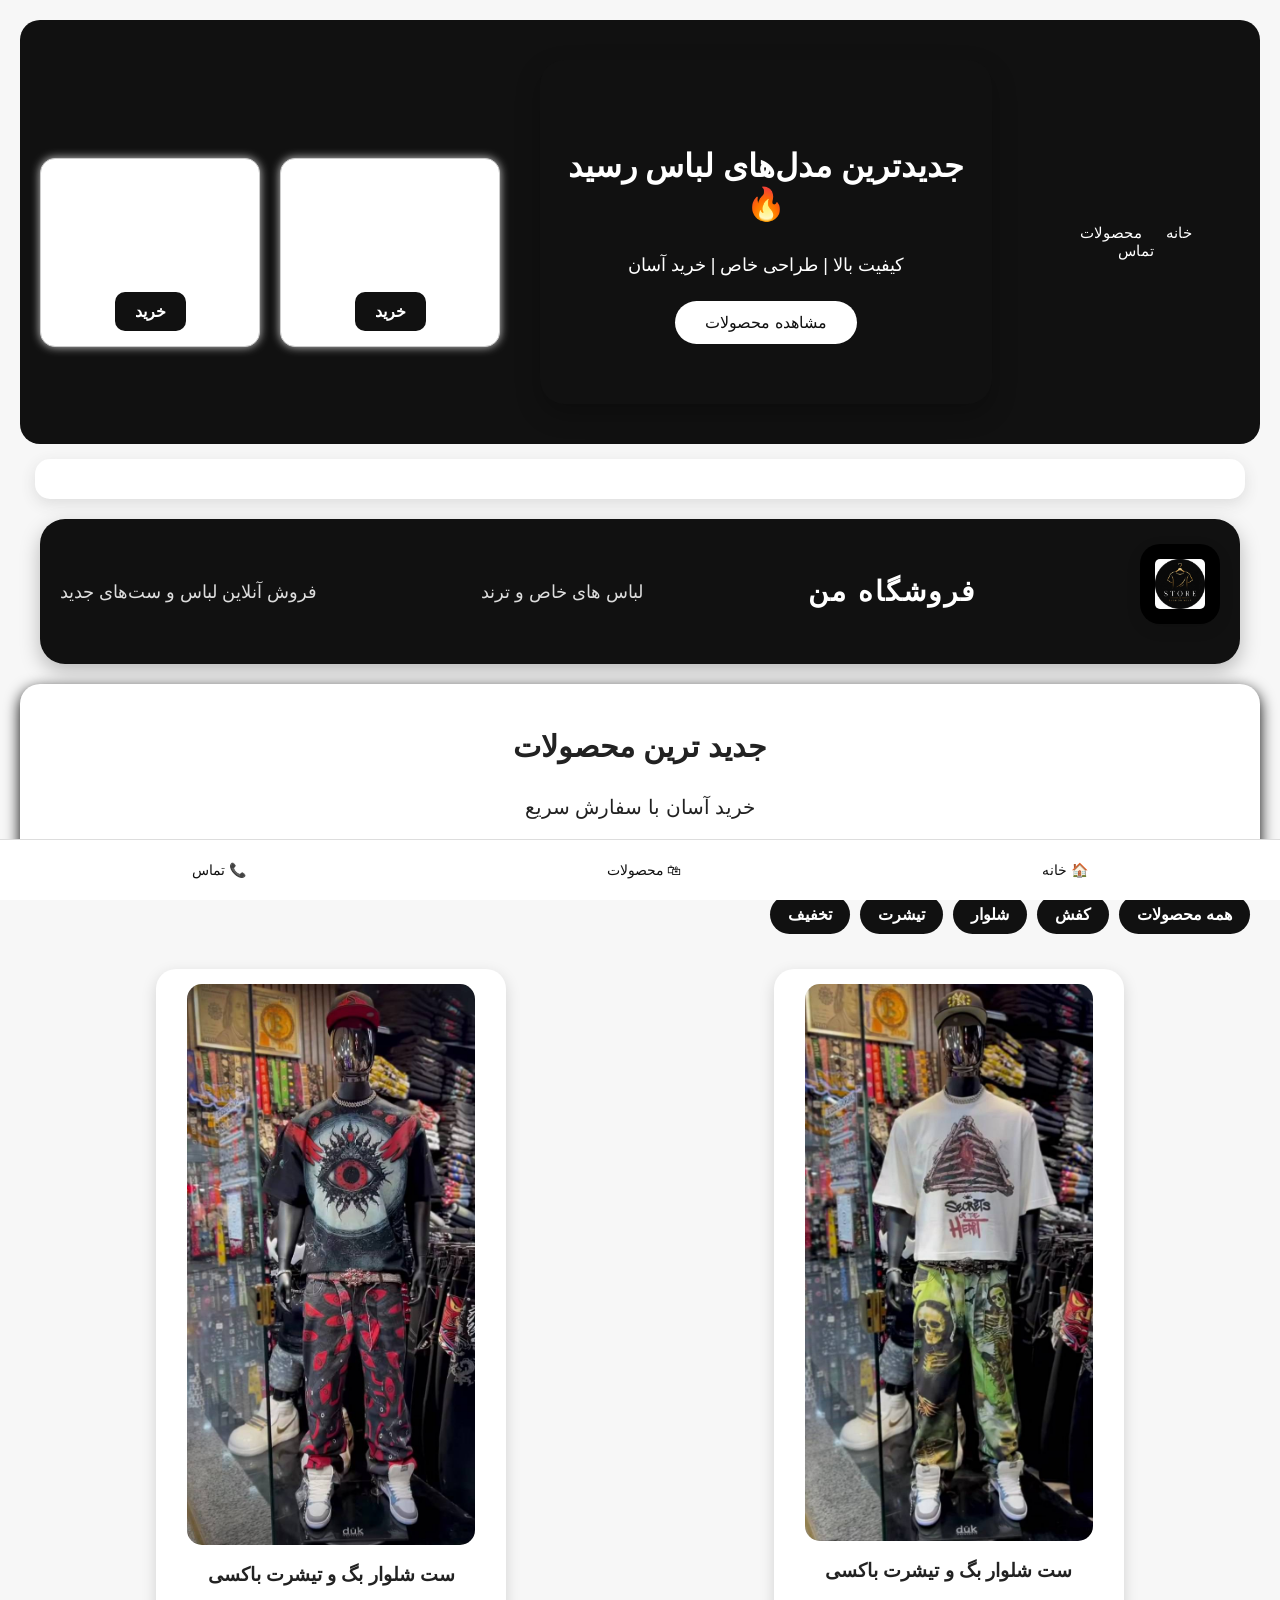
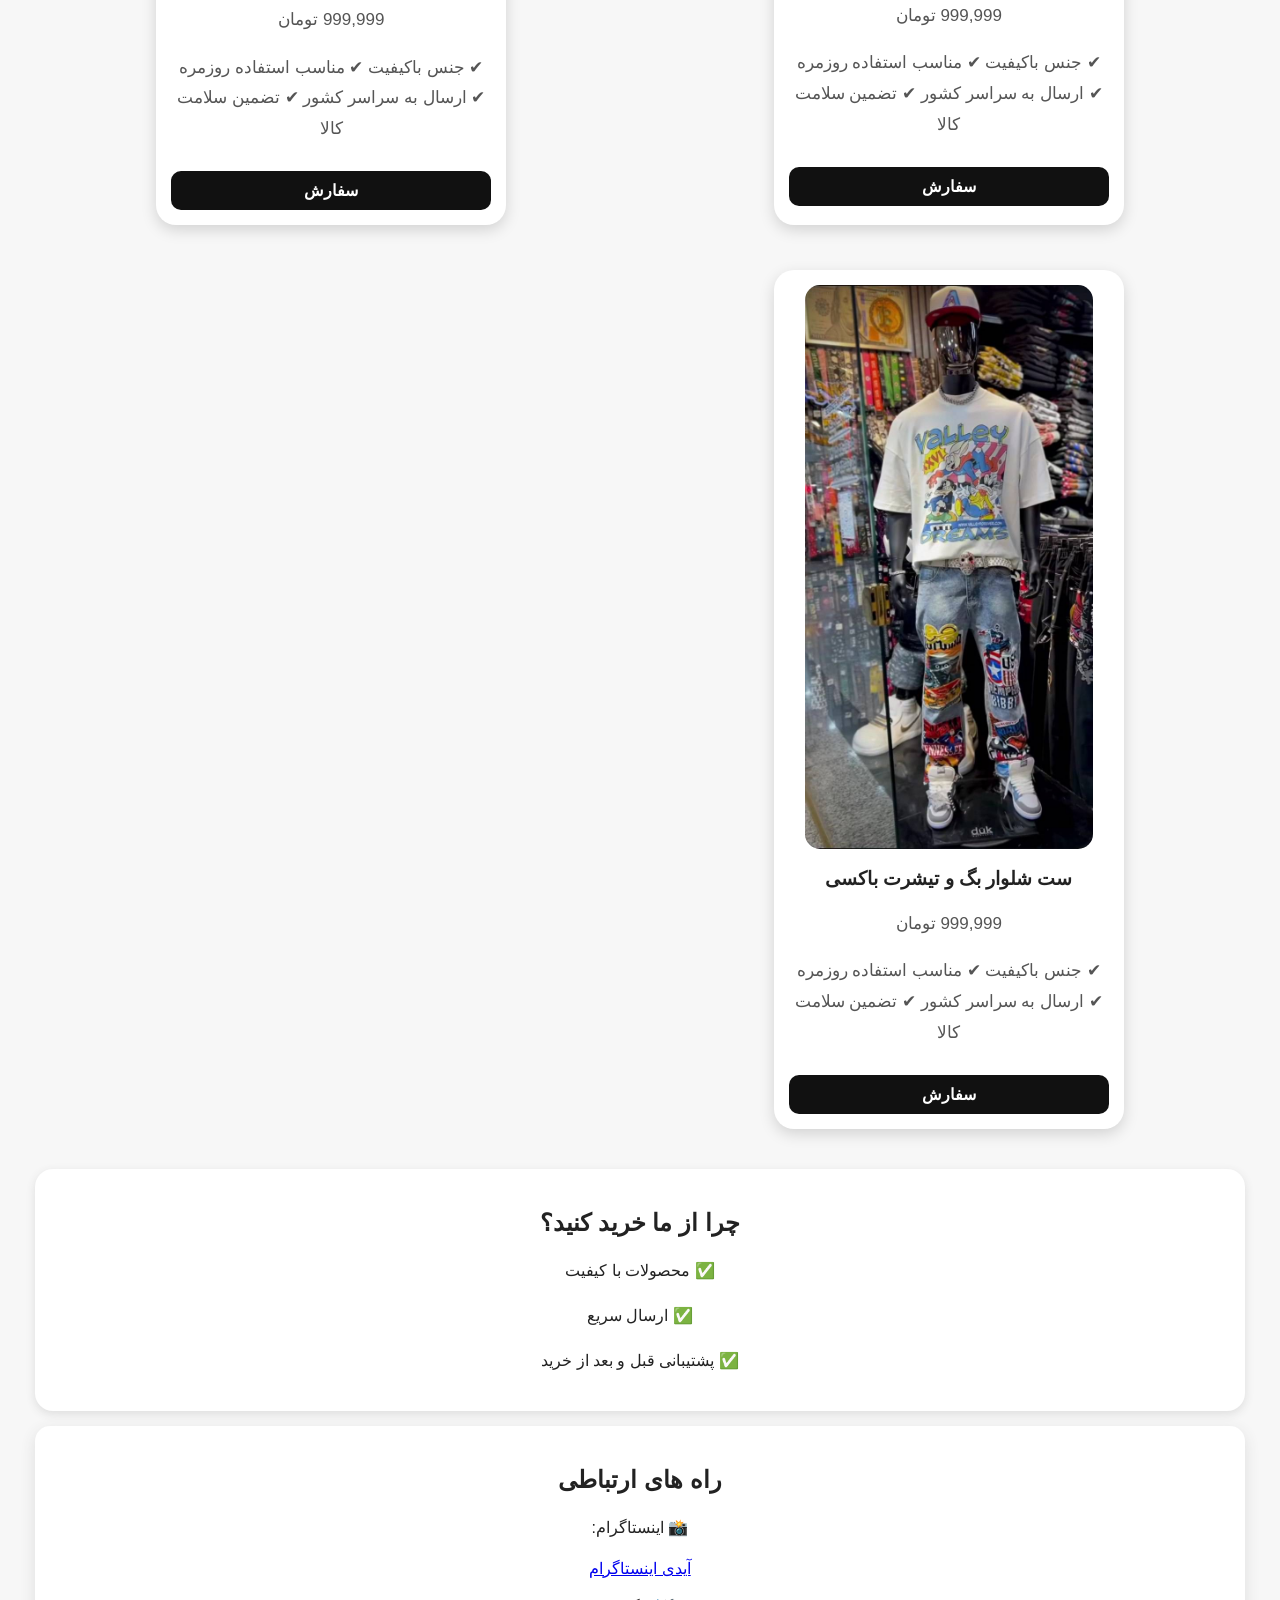
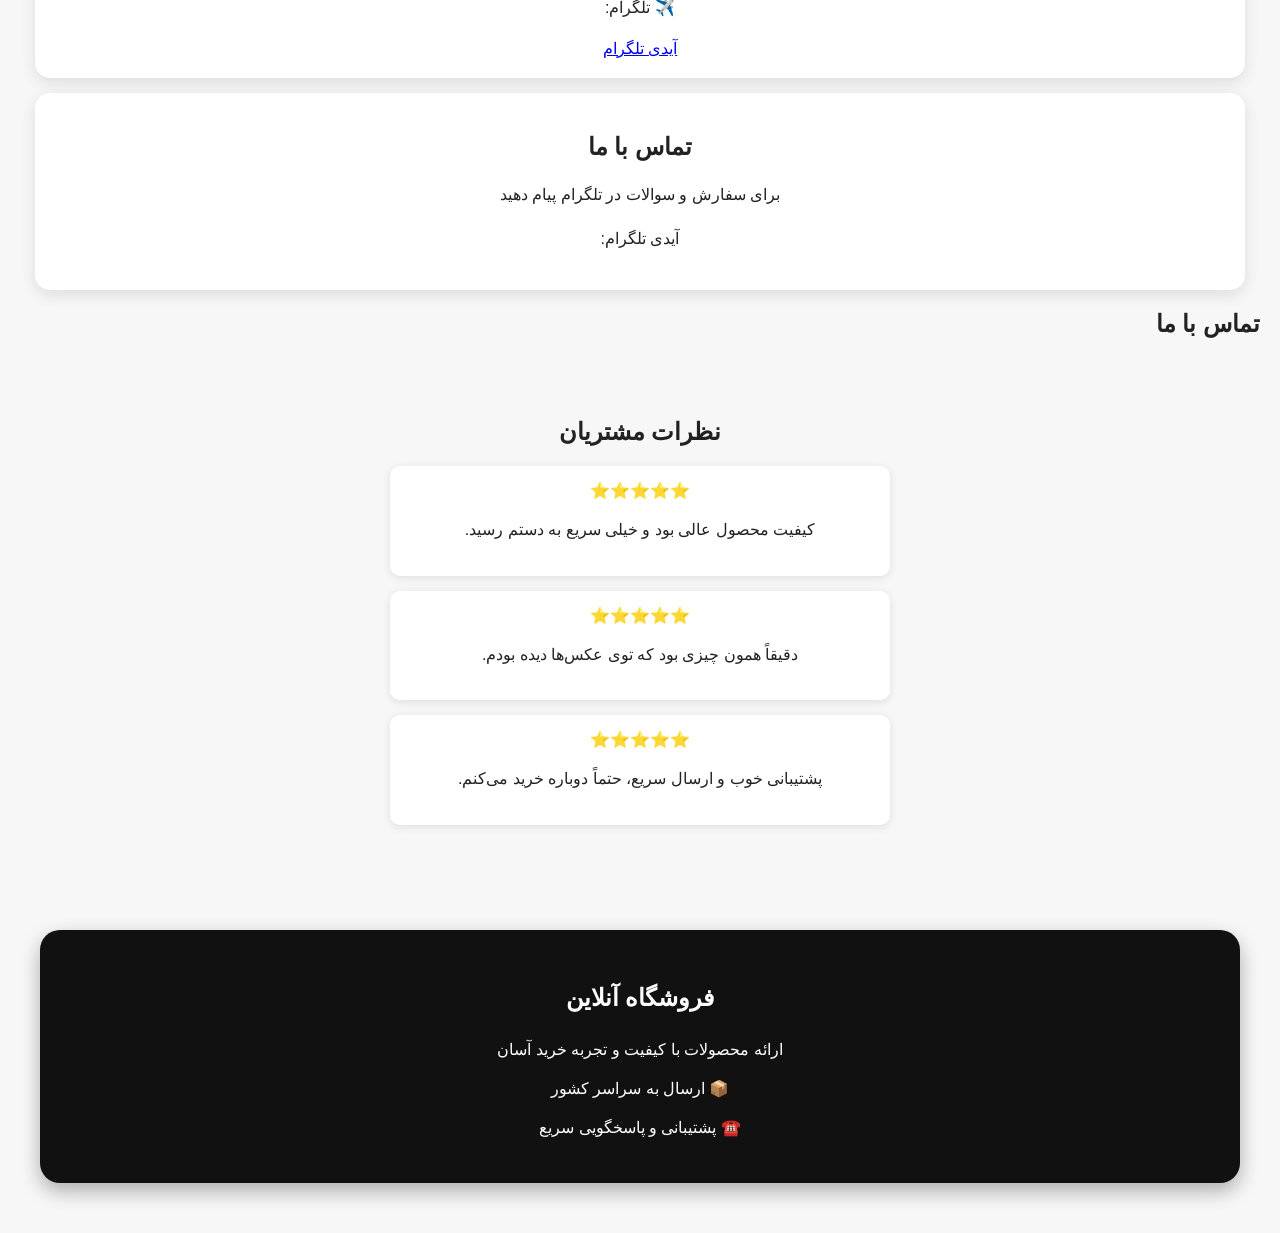
<file: index.html>
<!DOCTYPE html>
<html lang="fa" dir="rtl">

<head>
<meta charset="UTF-8">
<meta name="viewport" content="width=device-width, initial-scale=1.0">

<title>فروشگاه آنلاین</title>

<link rel="stylesheet" href="style.css">

</head>


<body>

    <header>

        <nav>
    <a href="#">خانه</a>
    <a href="#">محصولات</a>
    <a href="#">تماس</a>
</nav>

<section class="hero">

<h1>
جدیدترین مدل‌های لباس رسید 🔥
</h1>

<p>
کیفیت بالا | طراحی خاص | خرید آسان
</p>

<a href="#products">
مشاهده محصولات
</a>

</section>

<section class="cards">

    <div class="card">
        <h2>محصول اول</h2>
        <p>توضیحات محصول</p>
        <button onclick="alert('برای خرید تماس بگیرید')">خرید</button>
    </div>

    <div class="card">
        <h2>محصول دوم</h2>
        <p>توضیحات محصول</p>
        <button onclick="alert('برای خرید تماس بگیرید')">خرید</button>
    </div>

</section>

    
    
</header>

<section class="contact" id="contact"></section>

<header class="header">

<img class="logo" src="logo.png" alt="logo">

<h1>فروشگاه من</h1>

<p>لباس های خاص و ترند</p>

<p>
فروش آنلاین لباس و ست‌های جدید
</p>

</header>

<section class="products-banner">

<h2>
جدید ترین محصولات
</h2>

<p>
خرید آسان با سفارش سریع
</p>

</section>



<section class="categories">

<button>همه محصولات</button>
<button>کفش</button>
<button>شلوار</button>
<button>تیشرت</button>
<button>تخفیف</button>

</section>


<section class="products">


<div class="product">

<a href="product.html">
<img src="product1.jpg">
</a>

<h3>
ست شلوار  بگ و تیشرت باکسی
</h3>

<p>
999,999 تومان
</p>

<p>
✔ جنس باکیفیت

✔ مناسب استفاده روزمره

✔ ارسال به سراسر کشور

✔ تضمین سلامت کالا
</p>

<button onclick="order('ست شلوار بگ و تیشرت باکسی')">
سفارش
</button>

</div>



<div class="product">

<a href="product2.html">
<img src="product2.jpg">
</a>

<h3>
ست شلوار بگ و تیشرت باکسی
</h3>

<p>
999,999 تومان
</p>

<p>
✔ جنس باکیفیت

✔ مناسب استفاده روزمره

✔ ارسال به سراسر کشور

✔ تضمین سلامت کالا
</p>

<button onclick="order('ست شلوار بگ و تیشرت باکسی')">
سفارش
</button>

</div>



<div class="product">

<a href="product3.html">
<img src="product3.jpg">
</a>

<h3>
ست شلوار بگ و تیشرت باکسی
</h3>

<p>
999,999 تومان
</p>

<p>
✔ جنس باکیفیت

✔ مناسب استفاده روزمره

✔ ارسال به سراسر کشور

✔ تضمین سلامت کالا
</p>

<button onclick="order('ست شلوار بگ و تیشرت باکسی')">
سفارش
</button>

</div>


</section>

<section class="about">

<h2>
چرا از ما خرید کنید؟
</h2>

<p>
✅ محصولات با کیفیت
</p>

<p>
✅ ارسال سریع
</p>

<p>
✅ پشتیبانی قبل و بعد از خرید
</p>

</section>

<section class="contact">

<h2>
راه های ارتباطی
</h2>

<p>
📸 اینستاگرام:
</p>

<a href="https://instagram.com/seyedsepehr_orginal">
آیدی اینستاگرام
</a>

<p>
✈️ تلگرام:
</p>

<a href="https://t.me/آیدی_تلگرام">
آیدی تلگرام
</a>

</section>

<nav class="bottom-menu">

<a href="#">
🏠 خانه
</a>
<a href="#products">
🛍 محصولات
</a>
<a href="#contact">
📞 تماس
</a>
</nav>

<script src="script.js"></script>

<section class="contact">

<h2>
    تماس با ما
</h2>

<p>
برای سفارش و سوالات در تلگرام پیام دهید
</p>

<p>
آیدی تلگرام: 
</p>

</section>

<section id="contact">

    <h2>تماس با ما</h2>

</section>

<section class="reviews">

<h2>نظرات مشتریان</h2>

<div class="review">
⭐⭐⭐⭐⭐
<p>کیفیت محصول عالی بود و خیلی سریع به دستم رسید.</p>
</div>

<div class="review">
⭐⭐⭐⭐⭐
<p>دقیقاً همون چیزی بود که توی عکس‌ها دیده بودم.</p>
</div>

<div class="review">
⭐⭐⭐⭐⭐
<p>پشتیبانی خوب و ارسال سریع، حتماً دوباره خرید می‌کنم.</p>
</div>

</section>

<footer class="footer">

<h3>فروشگاه آنلاین</h3>

<p>
ارائه محصولات با کیفیت و تجربه خرید آسان
</p>

<p>
📦 ارسال به سراسر کشور
</p>

<p>
☎️ پشتیبانی و پاسخگویی سریع
</p>

</footer>
    
</body>

</html>
</file>
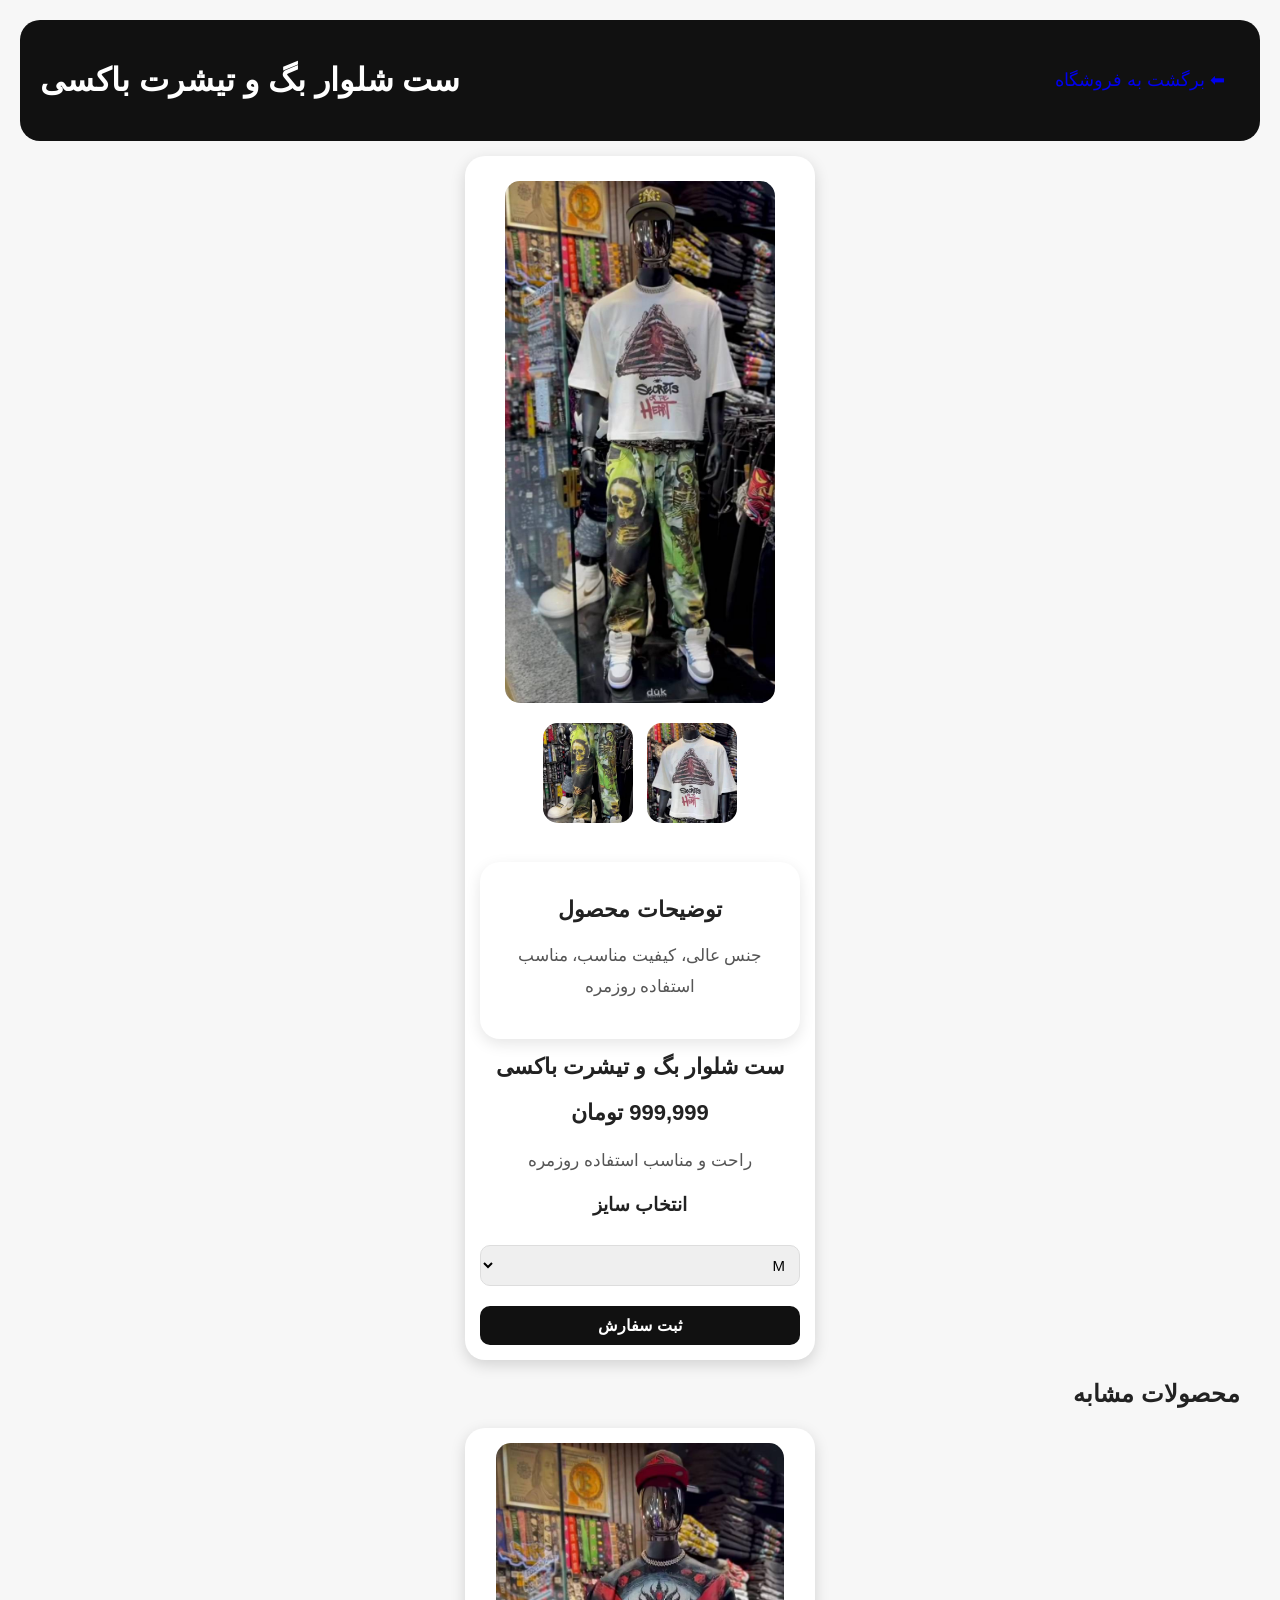
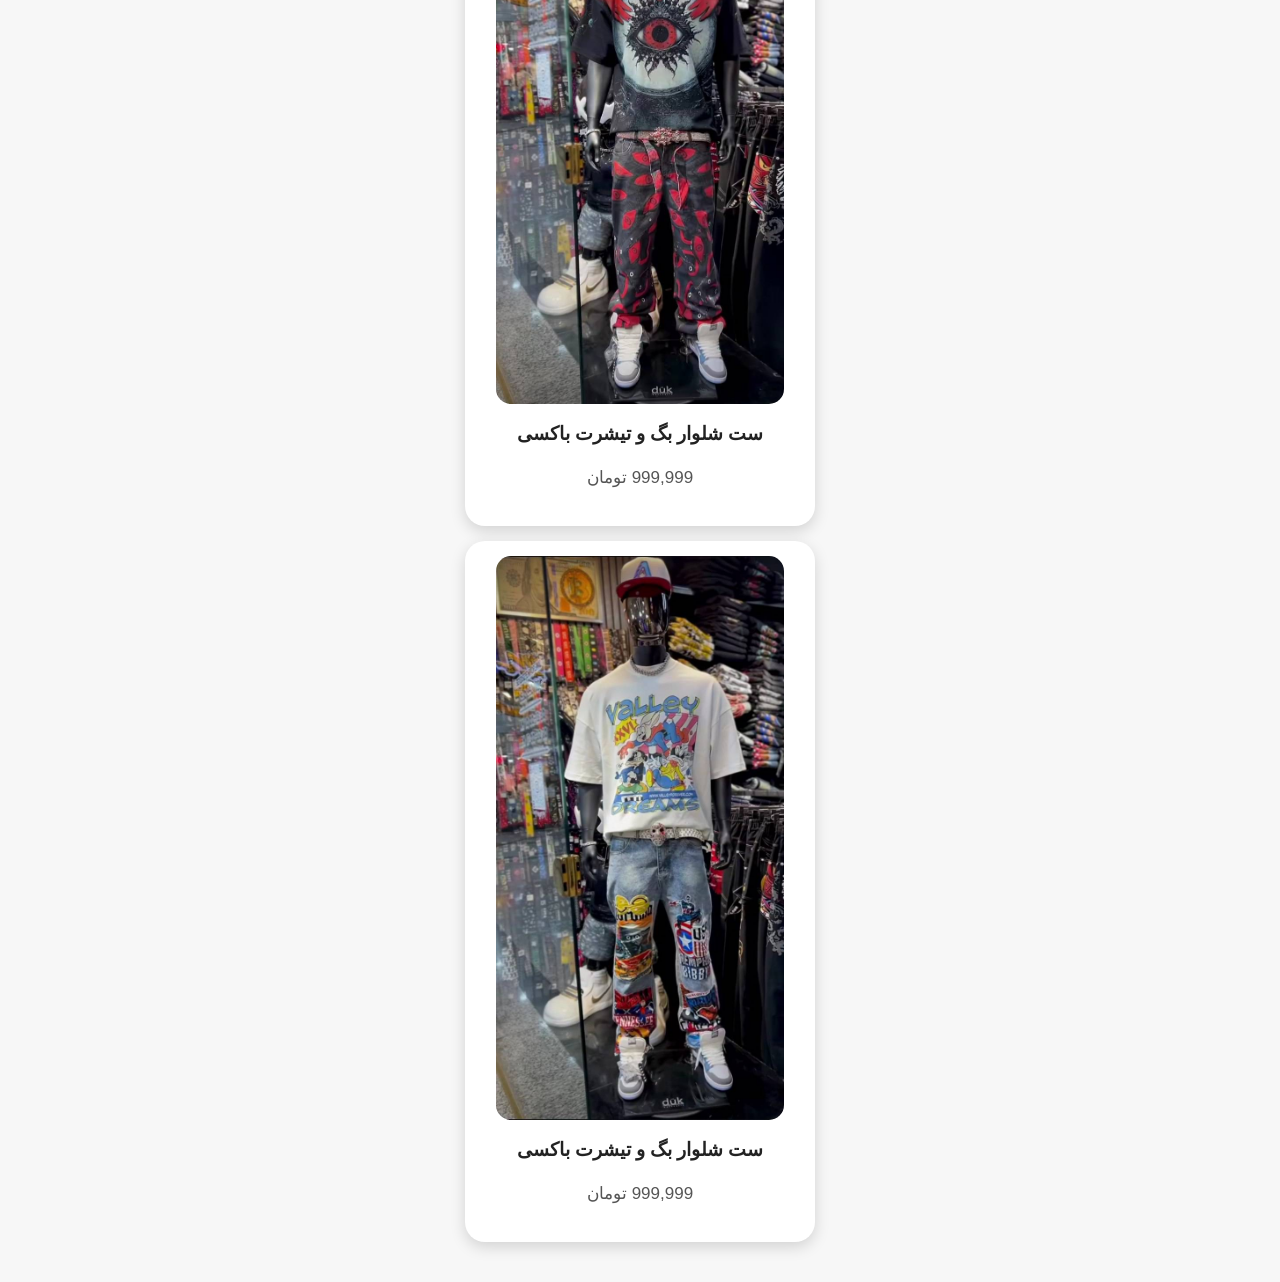
<file: product.html>
<!DOCTYPE html>
<html lang="fa" dir="rtl">

<head>

<meta charset="UTF-8">
<meta name="viewport" content="width=device-width, initial-scale=1.0">

<title>محصول</title>

<link rel="stylesheet" href="style.css">

</head>

<body>

<header>

<a class="back" href="index.html">
⬅ برگشت به فروشگاه
</a>

<h1>
ست شلوار بگ و تیشرت باکسی
</h1>

</header>

<section class="product">

<div class="gallery">

<img src="product1.jpg" id="mainImage">

<div class="thumbs">

<img src="product1-2.jpg" onclick="changeImage(this.src)">

<img src="product1-3.jpg" onclick="changeImage(this.src)">

</div>

</div>

<div class="description">

<h2>
توضیحات محصول
</h2>

<p>
جنس عالی، کیفیت مناسب، مناسب استفاده روزمره
</p>

</div>

</div>

<h2>
ست شلوار بگ و تیشرت باکسی
</h2>

<div class="price">

999,999 تومان

</div>

<p>
راحت و مناسب استفاده روزمره
</p>

<h3>
انتخاب سایز
</h3>

<select id="size">

<option>M</option>

<option>L</option>

<option>XL</option>

<option>XXL</option>

<option>XXXL</option>

</select>

<a href="https://t.me/" target="_blank">
<button>ثبت سفارش</button>
</a>

</section>

<section class="similar">

<h2>
محصولات مشابه
</h2>


<div class="product">

<a href="product2.html">
<img src="product2.jpg">
</a>

<h3>
ست شلوار بگ و تیشرت باکسی
</h3>

<p>
999,999 تومان
</p>

</div>


<div class="product">

<a href="product3.html">
<img src="product3.jpg">
</a>

<h3>
ست شلوار بگ و تیشرت باکسی
</h3>

<p>
999,999 تومان
</p>

</div>


</section>

<script src="script.js"></script>

<script>

function changeImage(image){

document.getElementById("mainImage").src = image;

}

</script>

</body>

</html>
</file>
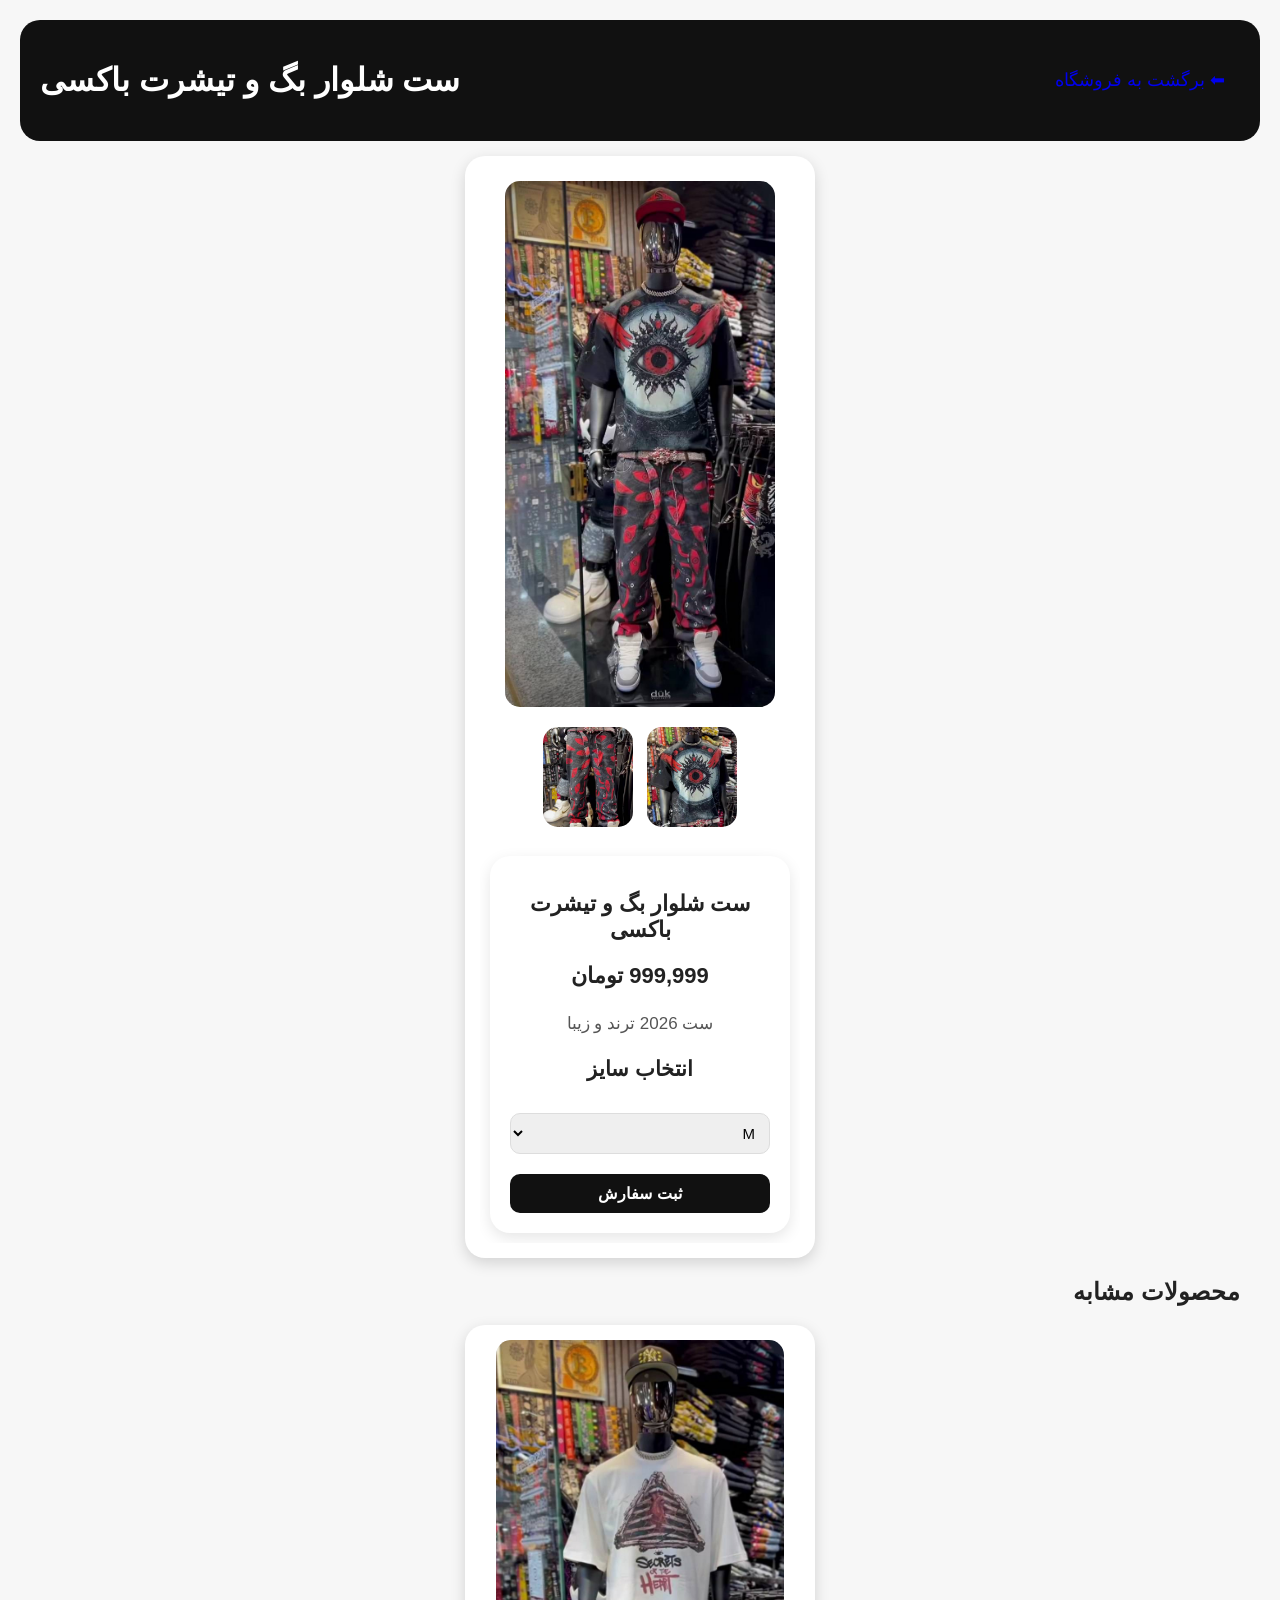
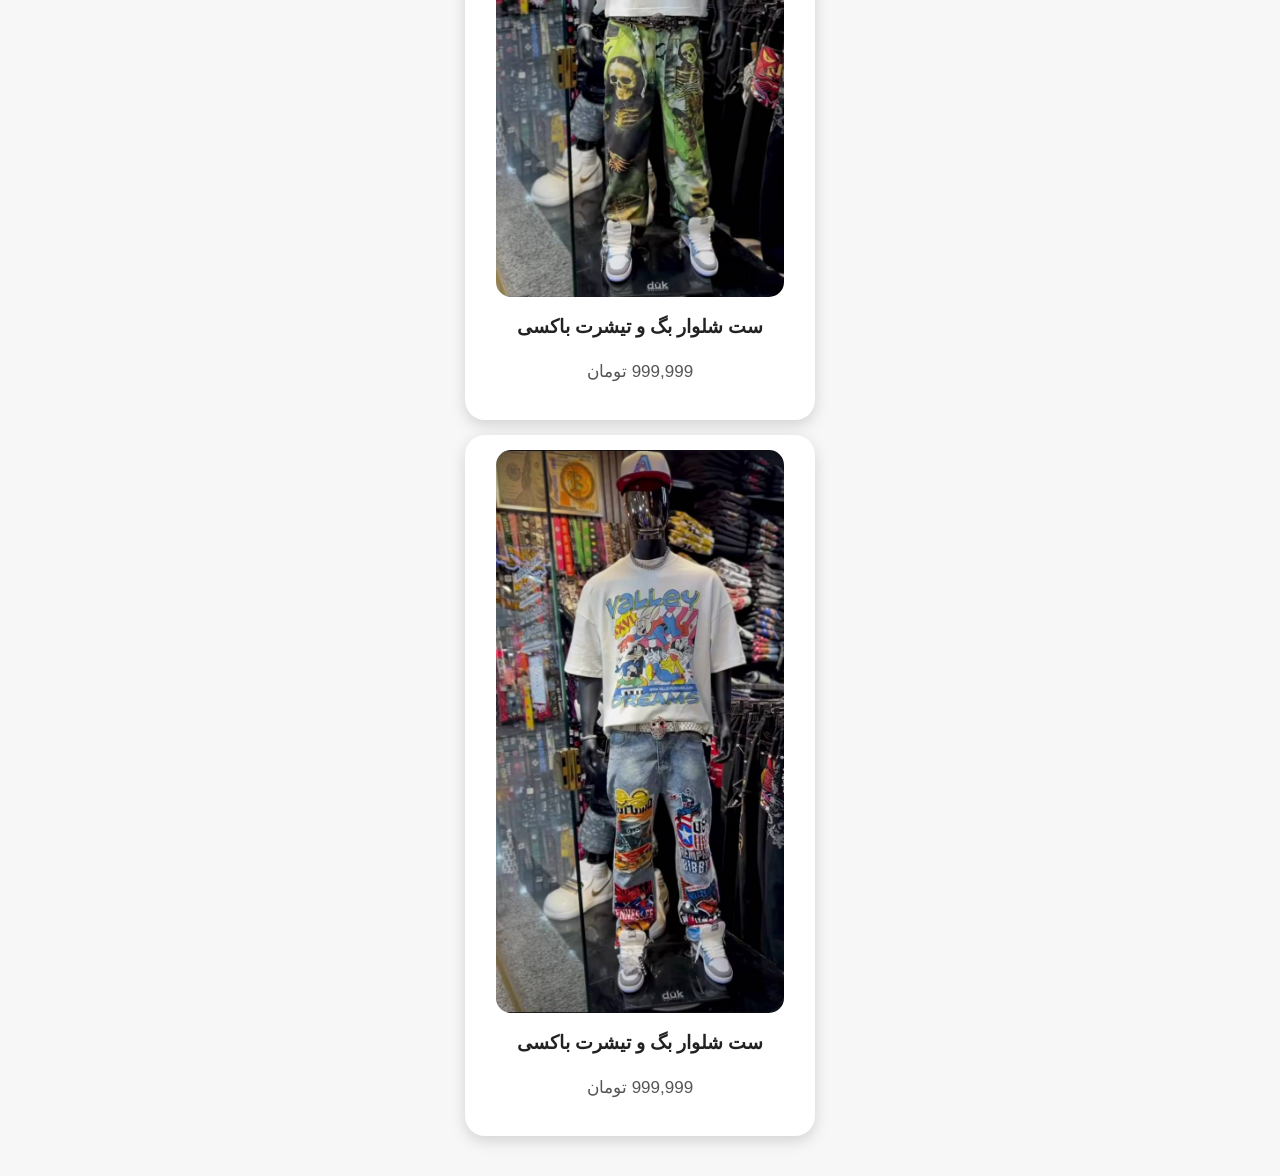
<file: product2.html>
<!DOCTYPE html>
<html lang="fa" dir="rtl">

<head>

<meta charset="UTF-8">
<meta name="viewport" content="width=device-width, initial-scale=1.0">

<title>محصول</title>

<link rel="stylesheet" href="style.css">

</head>

<body>

<header>

<a class="back" href="index.html">
⬅ برگشت به فروشگاه
</a>

<h1>
ست شلوار بگ و تیشرت باکسی
</h1>

</header>

<section class="product">

<div class="gallery">

<img src="product2.jpg"
id="mainImage">

<div class="thumbs">

<img src="product2-2.jpg"
onclick="changeImage(this.src)">

<img src="product2-3.jpg" 
onclick="changeImage(this.src)">

</div>

<div class="description">

<h2>
ست شلوار بگ و تیشرت باکسی
</h2>

<div class="price">

999,999 تومان

</div>

<p>
ست 2026 ترند و زیبا
</p>

<h3>
انتخاب سایز
</h3>

<select id="size">

<option>M</option>

<option>L</option>

<option>XL</option>

<option>XXL</option>

<option>XXXL</option>

</select>

<a href="https://t.me/" target="_blank">
<button>ثبت سفارش</button>
</a>

</section>

<section class="similar">

<h2>
محصولات مشابه
</h2>


<div class="product">

<a href="product.html">
<img src="product1.jpg">
</a>

<h3>
ست شلوار بگ و تیشرت باکسی
</h3>

<p>
999,999 تومان
</p>

</div>


<div class="product">

<a href="product3.html">
<img src="product3.jpg">
</a>

<h3>
ست شلوار بگ و تیشرت باکسی
</h3>

<p>
999,999 تومان
</p>

</div>

</section>

<script src="script.js"></script>

<script>

function changeImage(image){

document.getElementById("mainImage").src = image;

}


</script>

</body>

</html>
</file>
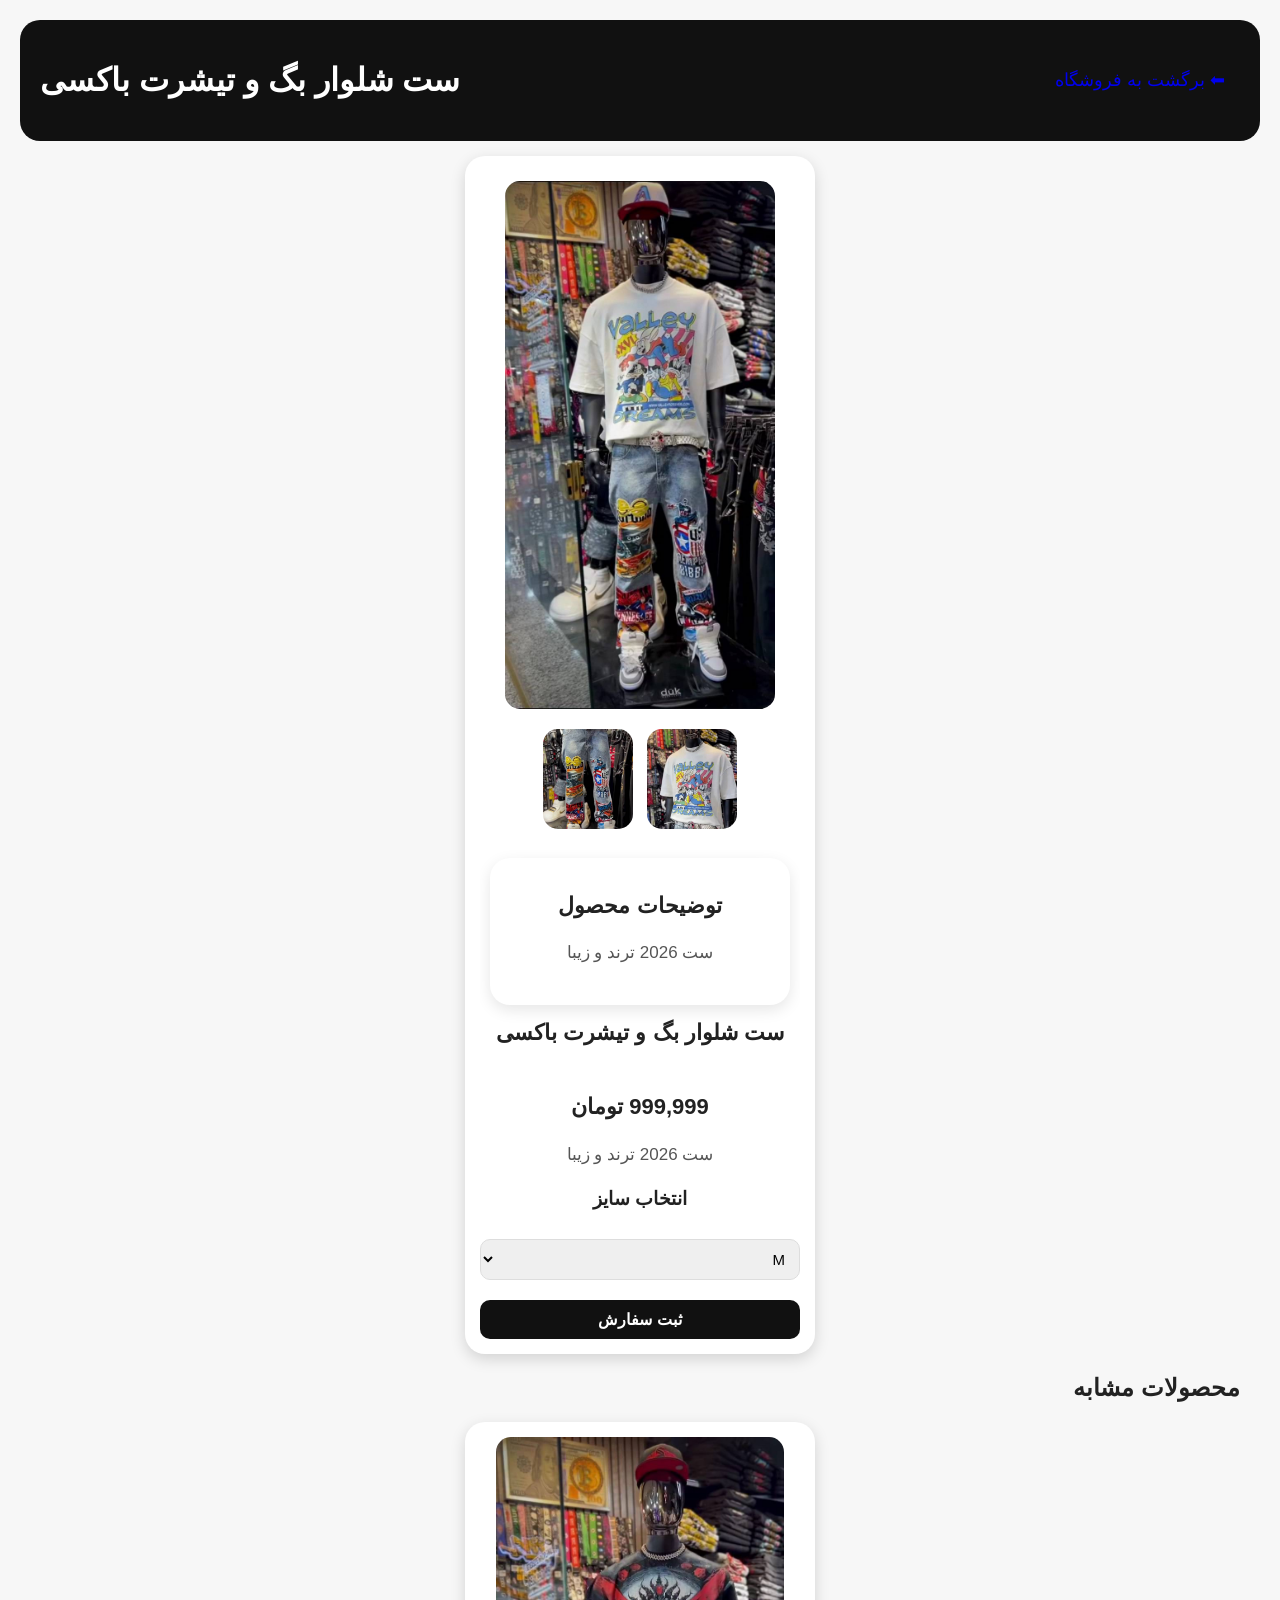
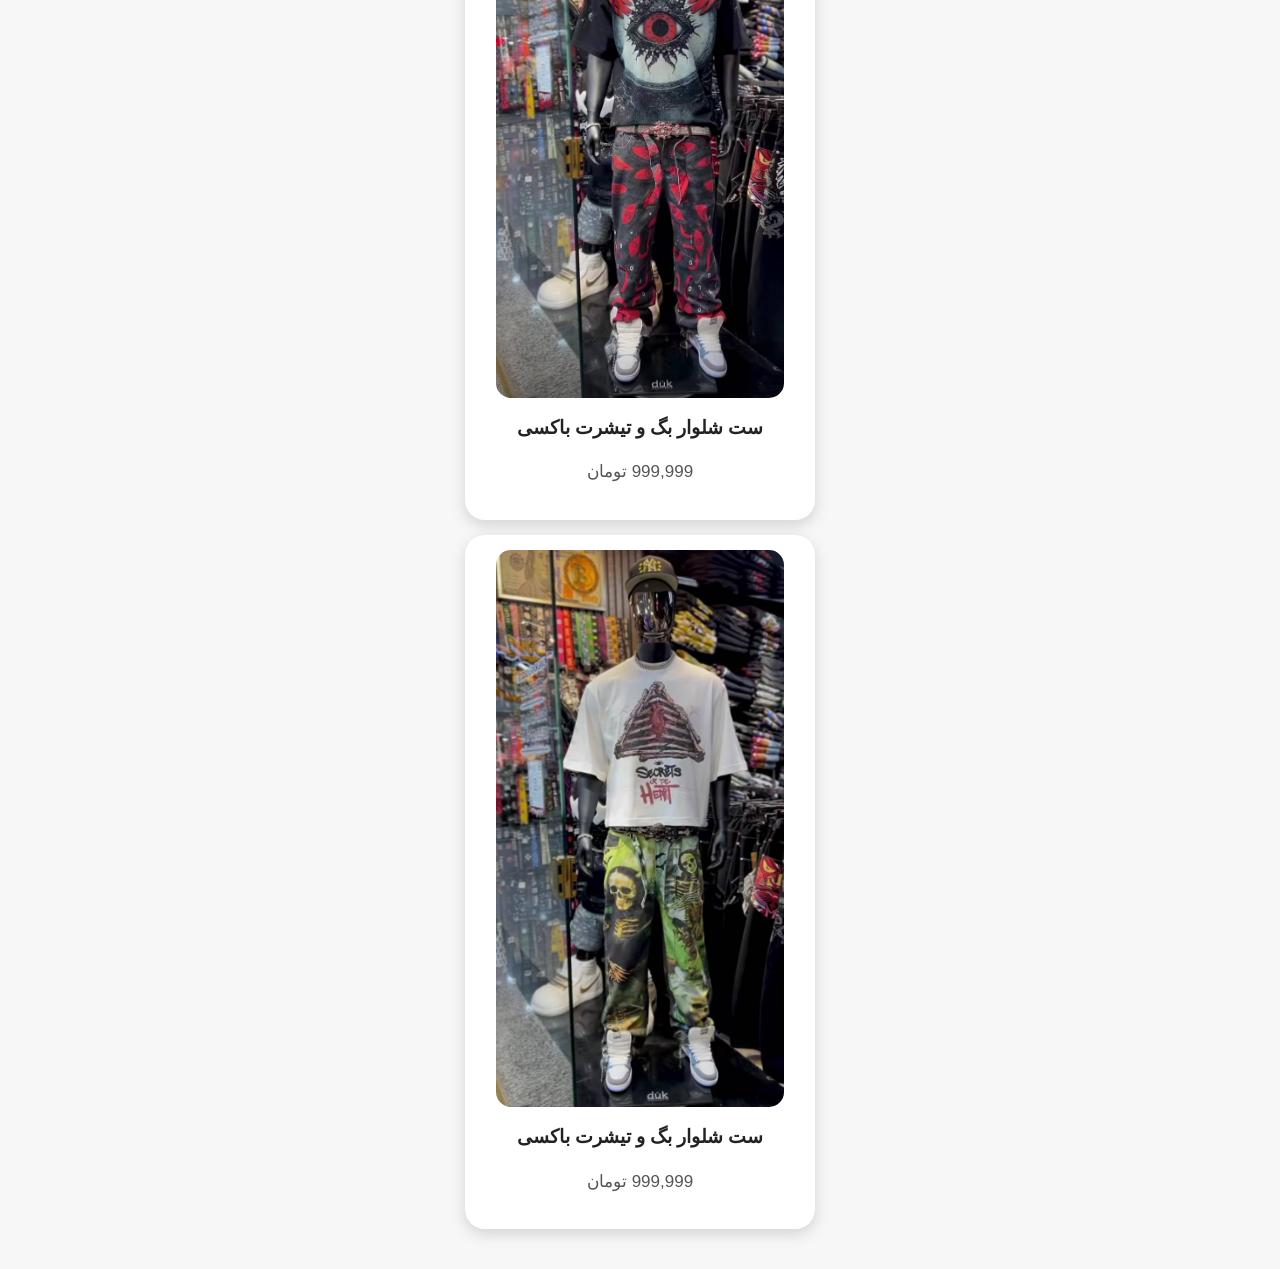
<file: product3.html>
<!DOCTYPE html>
<html lang="fa" dir="rtl">

<head>

<meta charset="UTF-8">
<meta name="viewport" content="width=device-width, initial-scale=1.0">

<title>محصول</title>

<link rel="stylesheet" href="style.css">

</head>

<body>

<header>

<a class="back" href="index.html">
⬅ برگشت به فروشگاه
</a>

<h1>
ست شلوار بگ و تیشرت باکسی
</h1>

</header>

<section class="product">

<div class="gallery">

<img src="product3.jpg"
id="mainImage">

<div class="thumbs">

<img src="product3-2.jpg"
onclick="changeImage(this.src)">

<img src="product3-3.jpg"
onclick="changeImage(this.src)">

</div>

<div class="description">

<h2>
توضیحات محصول
</h2>

<p>
ست 2026 ترند و زیبا
</p>

</div>

<h2>
ست شلوار بگ و تیشرت باکسی
</h2>

</div>

<div class="price">

999,999 تومان

</div>

<p>
ست 2026 ترند و زیبا
</p>

<h3>
انتخاب سایز
</h3>

<select id="size">

<option>M</option>

<option>L</option>

<option>XL</option>

<option>XXL</option>

<option>XXXL</option>

</select>

<a href="https://t.me/" target="_blank">
<button>ثبت سفارش</button>
</a>

</section>

<section class="similar">

<h2>
محصولات مشابه
</h2>


<div class="product">

<a href="product2.html">
<img src="product2.jpg">
</a>

<h3>
ست شلوار بگ و تیشرت باکسی
</h3>

<p>
999,999 تومان
</p>

</div>


<div class="product">

<a href="product.html">
<img src="product1.jpg">
</a>

<h3>
ست شلوار بگ و تیشرت باکسی
</h3>

<p>
999,999 تومان
</p>

</div>

</section>

<script src="script.js"></script>

<script>

function changeImage(image){

document.getElementById("mainImage").src = image;

}


</script>

</body>

</html>
</file>
<file: style.css>
*{
    box-sizing:border-box;
}

@import url('https://fonts.googleapis.com/css2?family=Vazirmatn:wght@400;700&display=swap');

body{

    margin:0;
    font-family:tahoma;
    background:#fafafa;
    color:#222;
    padding-bottom:70px;

}



header{

    background:#111;
    color:white;
    padding:25px 15px;
    text-align:center;

}



.logo{

    font-size:24px;
    font-weight:bold;

}



.banner{

    background:white;
    margin:15px;
    padding:25px;
    border-radius:15px;
    text-align:center;

}



.categories{

    display:flex;
    gap:10px;
    overflow:auto;
    padding:10px;

}



.categories button{

    border:none;
    background:#111;
    color:white;
    padding:10px 18px;
    border-radius:20px;
    white-space:nowrap;

}




.products{

    display:grid;
    grid-template-columns:repeat(2,1fr);
    gap:15px;
    padding:15px;

}




.product{

    background:white;
    border-radius:15px;
    padding:10px;
    text-align:center;
    box-shadow:0 3px 10px #ddd;
}



.product img{

    width:100%;
    height:600px;
    object-fit:contain;
    background:#f8f8f8;
    border-radius:12px;

}





.contact{

    background:white;
    margin:15px;
    padding:20px;
    border-radius:15px;
    text-align:center;

}



.contact button{

    background:#25D366;
    color:white;
    border:none;
    padding:12px 30px;
    border-radius:25px;

}



.product button{

    background:#111;
    color:white;
    border:none;
    width:100%;
    padding:10px;
    border-radius:10px;
    margin-top:10px;

}


.order{

    display:block;
    background:#25D366;
    color:white;
    text-decoration:none;
    width:100%;
    padding:10px;
    border-radius:10px;
    margin-top:10px;
    text-align:center;

}

.bottom-menu{

position:fixed;
bottom:0;
left:0;
width:100%;
background:white;
display:flex;
justify-content:space-around;
padding:12px;
border-top:1px solid #ddd;

}

.about{

background:white;
margin:15px;
padding:20px;
border-radius:18px;
text-align:center;
box-shadow:0 3px 10px #ddd;

}

.bottom-menu a{

text-decoration:none;
color:#111;
font-size:14px;

}

.gallery{

display:flex;
gap:10px;
overflow-x:auto;
padding:10px;

}

.gallery img{

width:180px;
height:220px;
object-fit:cover;
border-radius:12px;

}

select{

width:100%;
padding:12px;
margin:10px 0;
border-radius:10px;
border:1px solid #ddd;
font-size:16px;

}

.similar{

margin:20px;

}


.similar .product{

margin-bottom:15px;

}

.price{

font-size:22px;
font-weight:bold;
margin:15px 0;

}

button{

background:#111;
color:white;
border:none;
padding:14px 25px;
border-radius:12px;
font-size:16px;
cursor:pointer;

}

@media(max-width:500px){

.products{

    grid-template-columns:1fr;

}

}

.header{

text-align:center;
padding:20px;

}

.product{

background:white;
padding:15px;
border-radius:15px;

}

.product img{

width:100%;
height:600px;
object-fit:contain;
border-radius:12px;

}

button{

background:#111;
color:white;
border:none;
padding:15px 30px;
border-radius:10px;
cursor:pointer;

}

@import url('https://fonts.googleapis.com/css2?family=Vazirmatn:wght@400;700&display=swap');

body{

font-family:Vazirmatn;

}

body{

background:#f5f5f5;

}

.product{

box-shadow:0 4px 12px rgba(0,0,0,0.1);

}

h1{

text-align:center;

}

.product{

background:white;
padding:20px;
border-radius:20px;
box-shadow:0 5px 20px rgba(0,0,0,0.12);
transition:0.3s;

}

.product:hover{

transform:translateY(-5px);

}

body{

background:#eeeeee;

}

body{

font-family:Vazirmatn, sans-serif;

}

.header{

background:#111;
padding:20px;
border-radius:20px;
margin-bottom:20px;
box-shadow:0 5px 15px rgba(0,0,0,0.1);

}

.header h1{
color:white;
margin:0;
letter-spacing:2px;

}

.product h3{

text-align:center;
margin-top:15px;

}

button{

background:#25D366;
color:white;
border:none;
padding:12px 30px;
border-radius:25px;
font-size:16px;
font-weight:bold;

}

@media(max-width:700px){

.header{

margin:10px;

}

.product{

margin:15px 5px;

}

.product h3{

font-size:20px;

}

.product p{

font-size:16px;

}

}

.description{

background:white;
padding:20px;
border-radius:20px;
margin-top:20px;
box-shadow:0 5px 15px rgba(0,0,0,0.1);

}

body{
font-family: Tahoma, Arial;
}

button{
background:#111;
color:white;
border:none;
padding:12px 25px;
border-radius:12px;
cursor:pointer;
font-size:16px;
}

button:hover{
opacity:0.8;
}

select{
padding:10px;
border-radius:10px;
font-size:15px;
}

.contact{
box-shadow:0 5px 15px #ddd;
}

header{
text-align:center;
padding:20px;
}

header h1{
font-size:32px;
}

header p{
font-size:18px;
}

.product{
background:white;
padding:15px;
border-radius:15px;
box-shadow:0 5px 15px #ddd;
margin:15px;
}

.product img{
width:100%;
border-radius:15px;
}

.price{
font-size:20px;
font-weight:bold;
margin:10px;
}

@media(max-width:600px){

.product{
margin:10px;
padding:12px;
}

.product img{
width:100%;
}

header h1{
font-size:25px;
}

button{
width:100%;
}

}

nav{
text-align:center;
padding:15px;
}

nav a{
margin:10px;
text-decoration:none;
color:black;
font-size:18px;
}

.back{
display:inline-block;
margin:15px;
text-decoration:none;
font-size:18px;
}

.logo {
    width: 120px;
    height:auto;
} 

header {
    display: flex;
    align-items: center;
    gap: 20px;
}

.logo {
    width: 80px;
}

nav {
    margin-top: 20px;
}

nav a {
    margin: 10px;
    text-decoration: none;
}

body {
    font-family: Arial, sans-serif;
    margin: 0px;
    padding: 20px;
}

header {
    display: flex;
    align-items: center;
    justify-content: space-between;
}

nav a {
    font-size: 15px;
    color: rgb(255, 255, 255);
}

.cards {
    display: flex;
    gap: 20px;
    margin-top: 40px;
}

.card {
    border: 1px solid #ccc;
    padding: 20px;
    width: 200px;
}

.card {
    border-radius: 15px;
    padding: 20px;
    width: 220px;
    text-align: center;
    box-shadow: 0 0 10px #ccc;
}

.card button {
    padding: 10px 20px;
    border: none;
    border-radius: 10px;
    cursor: pointer;
}

@media (max-width: 600px) {

    header {
        flex-direction: column;
        text-align: center;
    }

    nav {
        text-align: center;
    }

    .cards {
        flex-direction: column;
        align-items: center;
    }

    .card {
        width: 90%;
    }

    .logo {
        width: 100px;
    }

    @media (max-width: 600px) {

    nav a {
        display: block;
        margin: 15px;
    }

    .card img {
        max-width: 100%;
        height: auto;
    }

    h1 {
        font-size: 24px;
    }

}

}

@media (max-width: 600px) {

    .card img {
        width: 100%;
        height: auto;
    }

    .card h2 {
        font-size: 20px;
    }

    .card p {
        font-size: 16px;
    }

}

@media (max-width: 600px) {

    .product-page {
        padding: 15px;
        text-align: center;
    }

    .product-page img {
        width: 90%;
        max-width: 350px;
        height: auto;
    }

    .product-page h1 {
        font-size: 24px;
    }

    .product-page p {
        font-size: 17px;
        line-height: 1.8;
    }

}

.product {
    text-align: center;
}

.product img {
    width: 300px;
    max-width: 90%;
    height: auto;
}

.gallery img {
    width: 90px;
    margin: 10px;
}

.description {
    font-size: 18px;
}

.price {
    font-size: 22px;
    margin: 20px;
}

.thumbs img {
    width: 90px;
    margin: 10px;
}

.gallery {
    text-align: center;
}

.thumbs {
    display: flex;
    justify-content: center;
    gap: 10px;
}

.thumbs img {
    width: 100px;
    height: 100px;
    object-fit: cover;
}

.gallery {
    text-align: center;
}

#mainImage {
    width: 300px;
    max-width: 90%;
}

.thumbs img {
    width: 90px;
    margin: 1px;
}

.gallery {
    display: block;
    text-align: center;
}

#mainImage {
    display: block;
    margin: auto;
    width: 300px;
}

.thumbs {
    display: block;
    margin-top: 15px;
}

.thumbs img {
    width: 90px;
    margin: 5px;
}

button {
    background: #111;
    color: rgb(255, 255, 255);
    padding: 12px 30px;
    border: none;
    border-radius: 10px;
    font-size: 18px;
    cursor: pointer;

}

button:hover {
    opacity: 0.8;
    transform:scale(1.05);
    background:#333;
}

body {
    background: #f7f7f7;
}

.card, .product {
    background: white;
    border-radius: 15px;
    padding: 15px;
}

h1, h2, h3 {
    font-family: Arial;
}

.product img{

transition:0.3s;

}

.product img:hover{

transform:scale(1.05);

}

.product{

overflow:hidden;

}

body{

padding:20px;

}

.product h2{

margin-top:15px;
font-size:22px;

}

.product p{

font-size:17px;
color:#555;

}

.banner{

background:#111;
padding:20px;
margin:20px 0;
border-radius:15px;
text-align:center;
font-size:20px;
font-weight:bold;
box-shadow:0 5px 15px rgba(255, 254, 254, 0.993);

}

@media(max-width:600px){

.product{

width:90%;
margin:auto;

}

.header h1{

font-size:24px;

}

.banner{

font-size:16px;

}

}

h1,h2{

font-weight:800;

}

p{

line-height:1.8;

}

.logo{

background:rgb(0, 0, 0);
padding:15px;
border-radius:20px;
font-size:25px;
font-weight:bold;
text-align:center;
margin-bottom:15px;
box-shadow:0 5px 15px rgba(0,0,0,0.1);

}

header{

border-radius:20px;
overflow:hidden;

}

.products-banner{

background:#ffffff;
padding:20px;
border-radius:20px;
margin:20px 0;
text-align:center;
font-size:20px;
box-shadow:0 5px 15px rgb(0, 0, 0);

}

.products{

padding:10px;
}

.product{

margin:15px auto;
max-width:350px;

}

.product{

width:100%;

}

.product{

transition:0.3s;
}

.product:hover{

box-shadow:0 8px 25px rgba(0,0,0,0.2);

}

.reviews{
padding:40px 20px;
text-align:center;
}

.review{
background:white;
padding:15px;
margin:15px auto;
max-width:500px;
border-radius:10px;
box-shadow:0 2px 10px rgba(0,0,0,0.1);
}

.footer{

background:#111;
color:white;
text-align:center;
padding:30px 20px;
margin:50px 20px 30px;
border-radius:20px;
box-shadow:0 8px 20px rgba(0,0,0,0.3);

}

.footer h3{

font-size:24px;

}

.footer p{

margin:10px;

}

button{

border:none;
padding:12px 25px;
border-radius:25px;
cursor:pointer;
font-size:16px;

}

button:hover{

transform:scale(1.05);

}


.product{

border-radius:20px;
box-shadow:0 5px 15px rgba(0,0,0,0.15);
overflow:hidden;

}

.header{

text-align:center;
padding:40px 20px;
background:#fff;
border-radius:25px;
margin:20px;
box-shadow:0 8px 20px rgba(0,0,0,0.12);

}


.header h1{

font-size:35px;

}


.header p{

font-size:18px;
color:#555;

}

.hero{

text-align:center;
padding:60px 20px;
margin:20px;
border-radius:25px;
background:#111;
color:white;
box-shadow:0 10px 25px rgba(0,0,0,0.25);

}


.hero h1{

font-size:32px;

}


.hero p{

font-size:18px;
margin:20px;

}


.hero a{

display:inline-block;
background:white;
color:#111;
padding:12px 30px;
border-radius:30px;
text-decoration:none;

}


.hero a:hover{

transform:scale(1.05);

}

.header{

background:#111;
color:white;
text-align:center;
padding:25px 20px;
border-radius:25px;
margin:20px;
box-shadow:0 8px 20px rgba(0,0,0,0.25);

}


.header h1{

color:white;
font-size:28px;

}


.header p{

color:#ddd;
font-size:18px;

}


.logo{

max-width:120px;
margin-bottom:15px;

}
</file>
